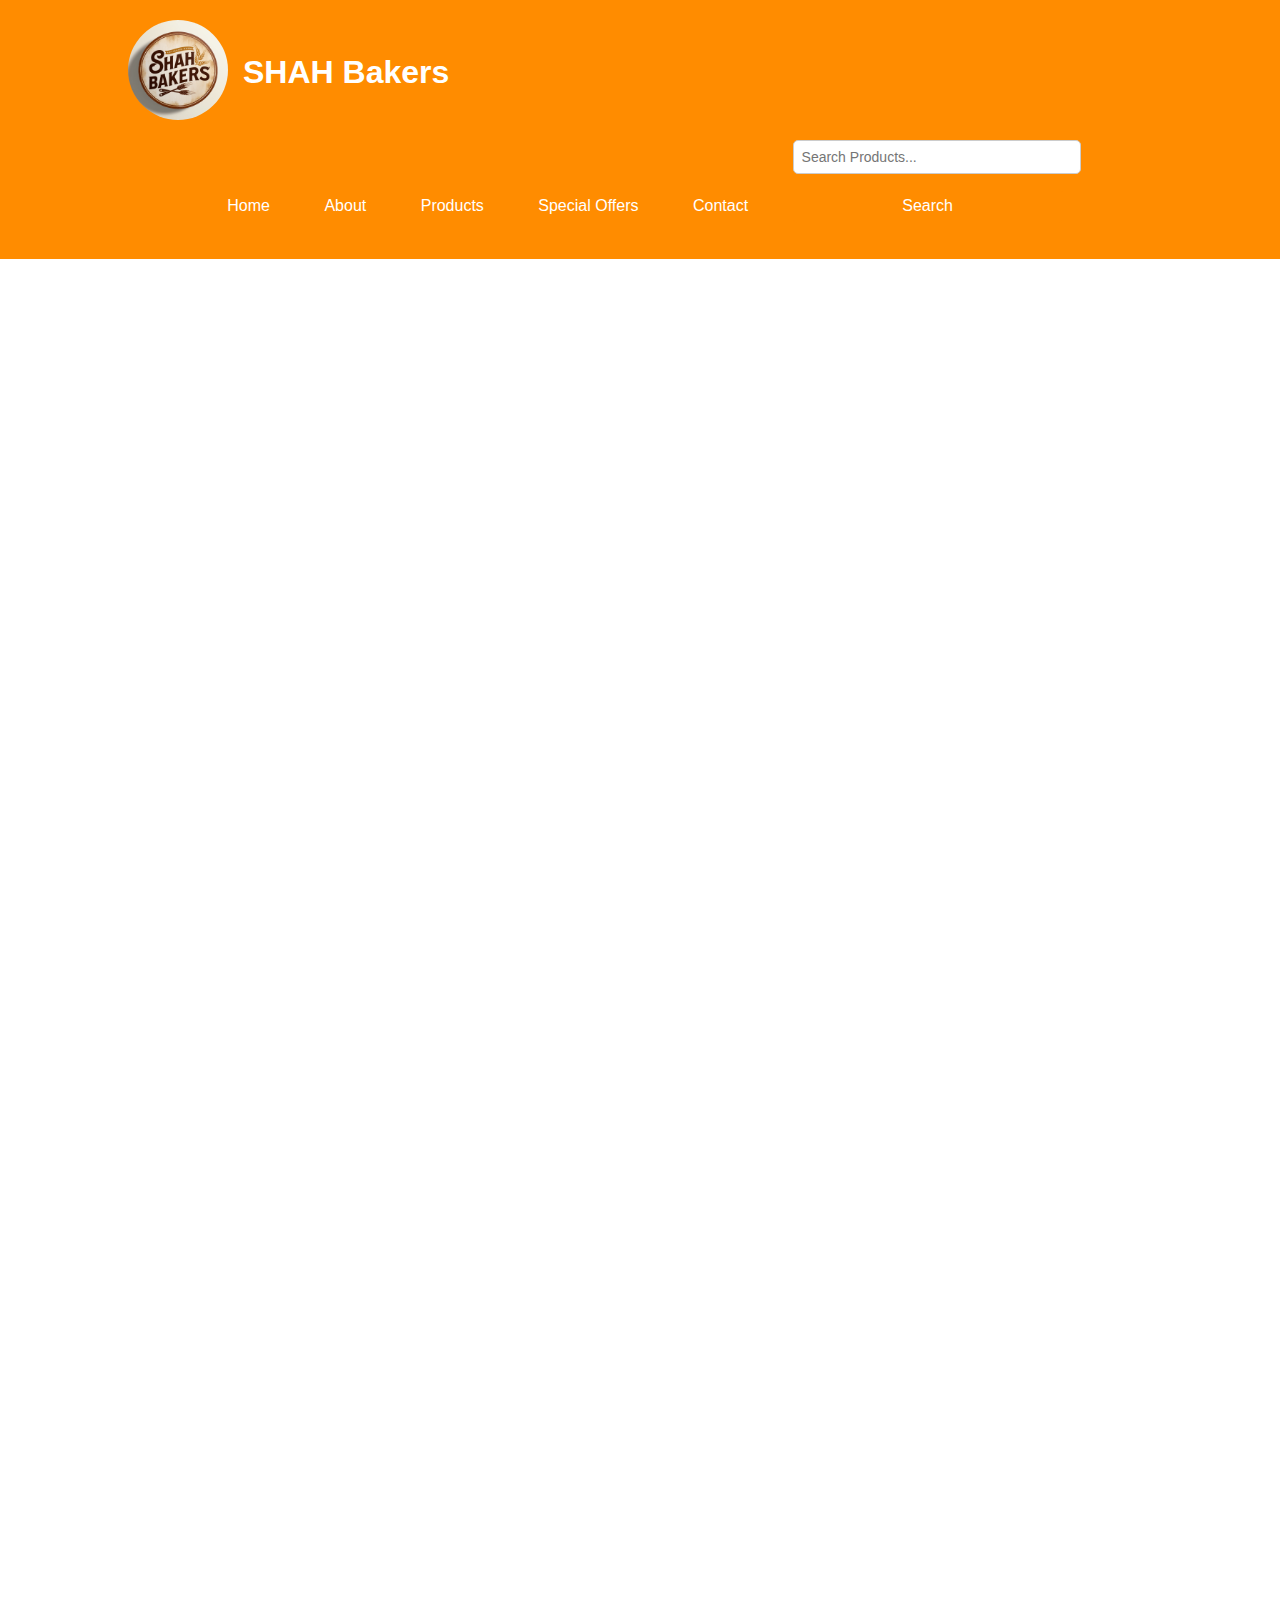
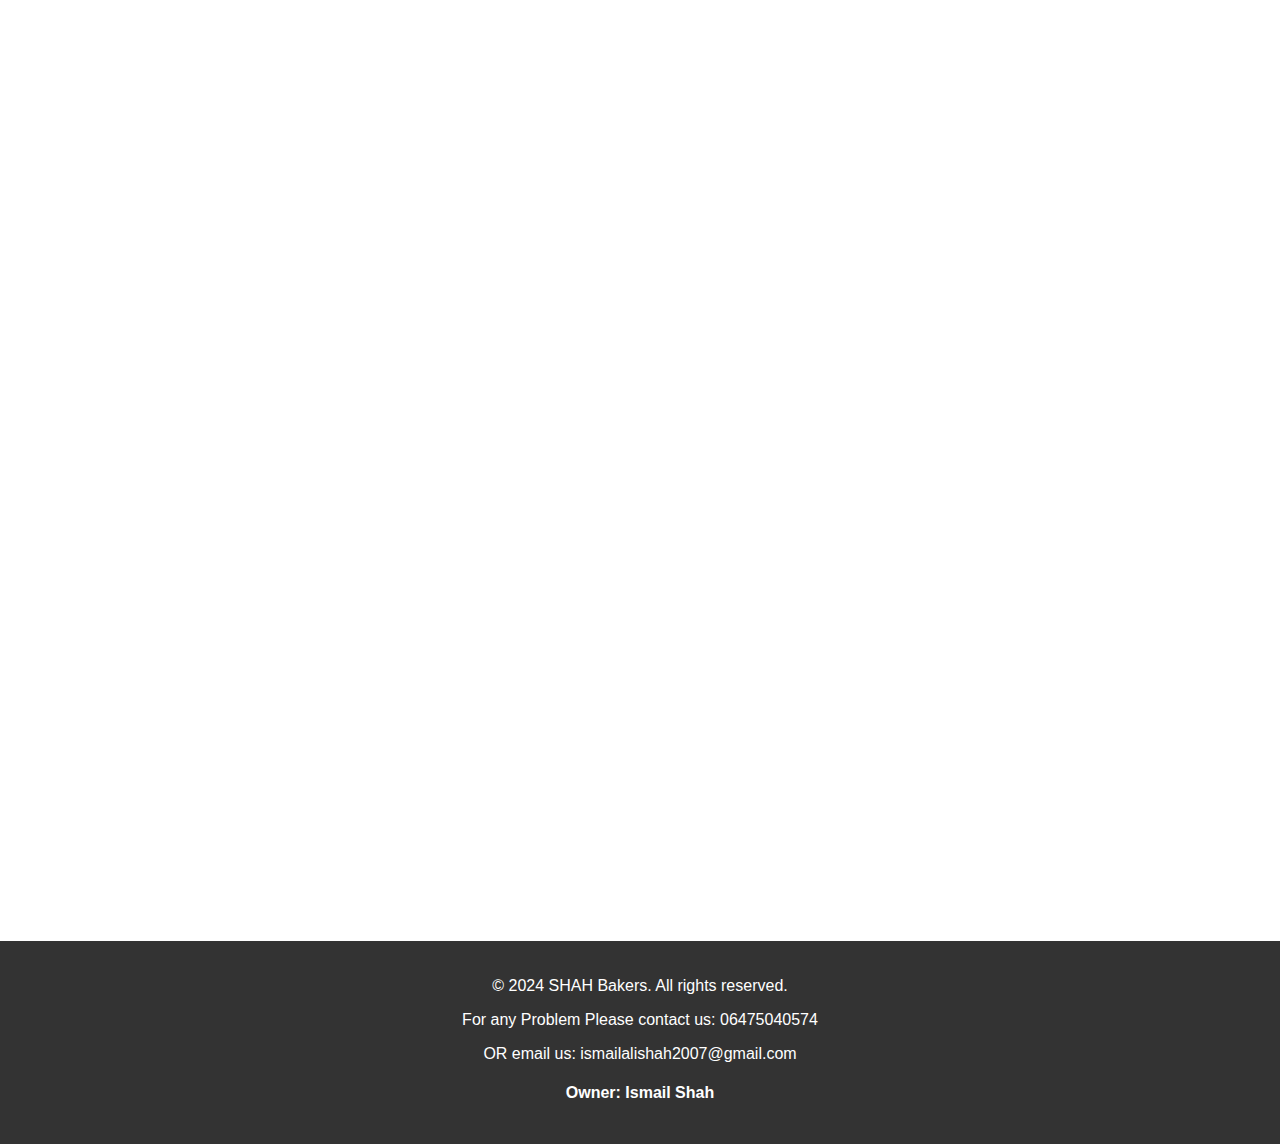
<file: index.html>
<!DOCTYPE html>
<html lang="en">
<head>
    <meta charset="UTF-8">
    <meta name="viewport" content="width=device-width, initial-scale=1.0">
    <title>SHAH Bakers</title>
    <link rel="stylesheet" href="styles.css">
</head>
<body>

    <!-- Header -->
    <header id="header">
        <div class="container">
            <div class="header-content">
                <div class="logo">
                    <img src="img folder/logo.jpg" alt="SHAH Bakers Logo" class="logo-img" radius="400px">
                </div>
                <h1>SHAH Bakers</h1>
            </div>
            <nav>
                <ul>
                    <li><a href="#home" class="nav-link">Home</a></li>
                    <li><a href="#about" class="nav-link">About</a></li>
                    <li><a href="#products" class="nav-link">Products</a></li>
                    <li><a href="#special-offers" class="nav-link">Special Offers</a></li>
                    <li><a href="#contact" class="nav-link">Contact</a></li>
                    <li>
                        <form id="search-form" action="products.html" method="get">
                            <input type="text" id="search" name="search" placeholder="Search Products...">
                            <button type="submit">Search</button>
                        </form>
                    </li>
                </ul>
            </nav>
        </div>
    </header>

    <!-- Home Section -->
    <section id="home" class="scroll-reveal">
        <div class="container">
            <h2>Welcome to SHAH Bakers</h2>
            <p>Your one-step shop for delicious baked goods.</p>
            <p>Our Bakery Items Are Famous World Wide</p>
        </div>
    </section>

    <!-- About Section -->
    <section id="about" class="scroll-reveal">
        <div class="container">
            <h2>About Us</h2>
            <p>We provide the finest quality baked goods, fresh from our ovens every day.</p>
            <p>Our Products Are 100% Hygienic</p>
        </div>
    </section>

    <!-- Products Section -->
    <section id="products" class="scroll-reveal">
        <div class="container">
            <h2>Our Products</h2>
            <div class="product-list">
                <div class="product-item">
                    <a href="order.html?product=bread">
                        <img src="img folder/bread.jpg" alt="Bread" width="400px" height="204px">
                        <h3>Fresh Bread</h3>
                        <div class="rating">⭐⭐⭐⭐☆</div>
                        <p class="review">"Best bread I’ve had in years!" - John</p>
                    </a>
                </div>
                <div class="product-item">
                    <a href="order.html?product=cake">
                        <img src="img folder/cake.jpg" alt="Cake" width="400px" height="204px">
                        <h3>Delicious Cakes</h3>
                        <div class="rating">⭐⭐⭐⭐⭐</div>
                        <p class="review">"Absolutely loved the cake!" - Sarah</p>
                    </a>
                </div>
                <div class="product-item">
                    <a href="order.html?product=cookies">
                        <img src="img folder/cookie .jpg" alt="Cookies" width="400px" height="204px">
                        <h3>Homemade Cookies</h3>
                        <div class="rating">⭐⭐⭐⭐☆</div>
                        <p class="review">"Great flavor, perfect texture." - Alex</p>
                    </a>
                </div>
                <div class="product-item">
                    <a href="order.html?product=pastries">
                        <img src="img folder/pastries.jpeg" alt="Pastries" width="400px" height="204px">
                        <h3>Delightful Pastries</h3>
                        <div class="rating">⭐⭐⭐⭐⭐</div>
                        <p class="review">"Amazing pastries, so fresh!" - Emily</p>
                    </a>
                </div>
                <div class="product-item">
                    <a href="order.html?product=nimcos">
                        <img src="img folder/nimcos.jpeg" alt="Nimcos" width="400px" height="204px">
                        <h3>Crispy Nimcos</h3>
                        <div class="rating">⭐⭐⭐⭐⭐</div>
                        <p class="review">"Perfect crunch and flavor." - Jake</p>
                    </a>
                </div>
            </div>
        </div>
    </section>

    <!-- Special Offers Section -->
    <section id="special-offers" class="scroll-reveal">
        <div class="container">
            <h2>Special Offers</h2>
            <div class="offers-list">
                <div class="offer-item">
                    <h3>Buy One Get One Free</h3>
                    <p>Get two cakes for the price of one! Limited time offer.</p>
                </div>
                <div class="offer-item">
                    <h3>20% Off on All Pastries</h3>
                    <p>Enjoy a sweet discount on all our pastries. Don't miss out!</p>
                </div>
                <div class="offer-item">
                    <h3>Free Delivery on Orders Over $50</h3>
                    <p>Get your favorite baked goods delivered to your doorstep for free.</p>
                </div>
            </div>
        </div>
    </section>

    <!-- Contact Section -->
    <section id="contact" class="scroll-reveal">
        <div class="container">
            <h2>Contact Us</h2>
            <form id="contact-form">
                <label for="name">Name:</label>
                <input type="text" id="name" name="name" required>

                <label for="email">Email:</label>
                <input type="email" id="email" name="email" required>

                <label for="message">Message:</label>
                <textarea id="message" name="message" required></textarea>

                <button type="submit">Send Message</button>
            </form>
        </div>
    </section>

    <!-- Footer -->
    <footer>
        <div class="container">
            <p>&copy; 2024 SHAH Bakers. All rights reserved.</p>
            <p>For any Problem Please contact us: 06475040574</p>
            <p>OR email us: ismailalishah2007@gmail.com</p>
            <h4>Owner: Ismail Shah</h4>
        </div>
    </footer>

    <script src="scripts.js"></script>
</body>
</html>
</file>
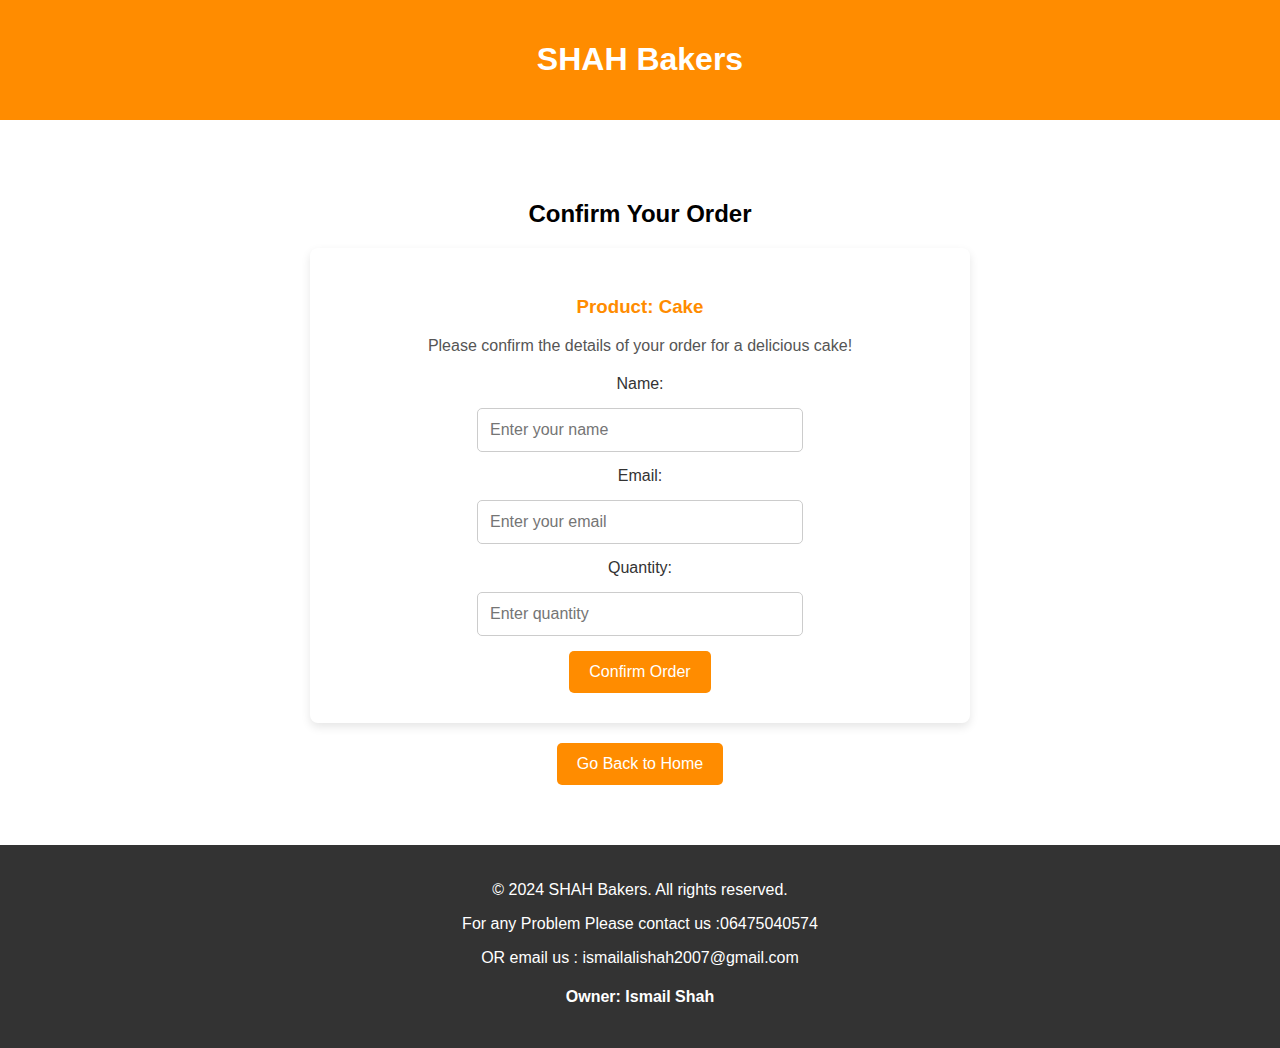
<file: order.html>
<!DOCTYPE html>
<html lang="en">
<head>
    <meta charset="UTF-8">
    <meta name="viewport" content="width=device-width, initial-scale=1.0">
    <title>Confirm Your Order</title>
    <style>
        /* General Styles */
body {
    font-family: Arial, sans-serif;
    margin: 0;
    padding: 0;
    box-sizing: border-box;
    background-color: #f9f9f9;
}

.container {
    width: 80%;
    margin: 0 auto;
}

h1, h2, h3 {
    text-align: center;
}

/* Header Styles */
header {
    background-color: #ff8c00;
    color: white;
    padding: 20px 0;
    position: sticky;
    top: 0;
    z-index: 1000;
}

/* Main Content Styles */
#main-content {
    padding: 60px 0;
    text-align: center;
}

.order-button {
    display: inline-block;
    background-color: #ff8c00;
    color: white;
    padding: 12px 20px;
    text-decoration: none;
    border-radius: 5px;
    font-size: 16px;
    transition: background-color 0.3s;
}

.order-button:hover {
    background-color: #e07c00;
}

/* Order Section Styles */
#order {
    padding: 60px 0;
    background-color: #ffffff;
}

.order-card {
    background-color: #fff;
    box-shadow: 0 4px 10px rgba(0, 0, 0, 0.1);
    border-radius: 8px;
    padding: 30px;
    text-align: center;
    max-width: 600px;
    margin: 0 auto;
}

#product-info {
    margin-bottom: 20px;
}

#product-info h3 {
    color: #ff8c00;
}

#product-info p {
    color: #555;
    font-size: 16px;
}

.order-form {
    display: flex;
    flex-direction: column;
    gap: 15px;
    align-items: center;
}

.order-form label {
    font-size: 16px;
    color: #333;
}

.order-form input {
    padding: 12px;
    width: 100%;
    max-width: 300px;
    border: 1px solid #ccc;
    border-radius: 5px;
    font-size: 16px;
}

.order-button {
    background-color: #ff8c00;
    color: white;
    padding: 12px 20px;
    border: none;
    border-radius: 5px;
    font-size: 16px;
    cursor: pointer;
    transition: background-color 0.3s;
}

.order-button:hover {
    background-color: #e07c00;
}

/* Enhanced Go Home Button Styles */
.button-container {
    text-align: center;
    margin-top: 20px;
}

.go-home-btn {
    display: inline-block;
    background-color: #ff8c00;
    color: white;
    padding: 12px 20px;
    text-decoration: none;
    border-radius: 5px;
    font-size: 16px;
    transition: background-color 0.3s, transform 0.3s;
}

.go-home-btn:hover {
    background-color: #e07c00;
    transform: scale(1.05);
}

footer {
    background-color: #333;
    color: white;
    text-align: center;
    padding: 20px;
}

/* Responsive Design */
@media (max-width: 768px) {
    .container {
        width: 90%;
    }

    .order-card {
        padding: 20px;
    }

    .order-form input {
        max-width: 100%;
    }
}

    </style>
</head>
<body>

    <!-- Header -->
    <header id="header">
        <div class="container">
            <h1>SHAH Bakers</h1>
        </div>
    </header>

    <!-- Order Section -->
    <section id="order" class="scroll-reveal">
        <div class="container">
            <h2>Confirm Your Order</h2>
            <div class="order-card">
                <div id="product-info" class="product-info">
                    <h3>Product: <span id="product-name">Cake</span></h3>
                    <p id="product-description">Please confirm the details of your order for a delicious cake!</p>
                </div>
                <!-- Order Form -->
                <form id="order-form" class="order-form">
                    <label for="name">Name:</label>
                    <input type="text" id="name" name="name" required placeholder="Enter your name">

                    <label for="email">Email:</label>
                    <input type="email" id="email" name="email" required placeholder="Enter your email">

                    <label for="quantity">Quantity:</label>
                    <input type="number" id="quantity" name="quantity" required min="1" placeholder="Enter quantity">

                    <button type="submit" class="order-button">Confirm Order</button>
                </form>
            </div>

            <!-- Go Home Button -->
            <div class="button-container">
                <a href="index.html" class="go-home-btn">Go Back to Home</a>
            </div>
        </div>
    </section>

    <footer>
        <div class="container">
            <p>&copy; 2024 SHAH Bakers. All rights reserved.</p>
            <p>For any Problem Please contact us :06475040574 </p>
            <p>OR email us : ismailalishah2007@gmail.com</p>
            <h4>Owner: Ismail Shah</h4>

        </div>
    </footer>

    <script >
      // Get product from URL (for Order page)
const urlParams = new URLSearchParams(window.location.search);
const product = urlParams.get('product'); // This will give 'bread', 'cake', or 'cookies'

const productName = document.getElementById('product-name');
const productDescription = document.getElementById('product-description');

if (product) {
    if (product === 'cake') {
        productName.textContent = "Cake";
        productDescription.textContent = "Please confirm the details of your order for a delicious cake!";
    } else if (product === 'bread') {
        productName.textContent = "Bread";
        productDescription.textContent = "Please confirm the details of your order for freshly baked bread!";
    } else if (product === 'cookies') {
        productName.textContent = "Cookies";
        productDescription.textContent = "Please confirm the details of your order for homemade cookies!";
    } else if (product === 'pastries') {
        productName.textContent = "Pastries";
        productDescription.textContent = "Please confirm the details of your order for freshly baked pastries!";
    } else if (product === 'nimcos') {
        productName.textContent ="nimcos";
        productDescription.textContent = "Please confirm the details of your order for freshly baked nimcos!";
    } else {
        productName.textContent = "Product Not Found";
        productDescription.textContent = "Sorry, we couldn't find the product you're looking for.";
    }
}


    </script>
</body>
</html>
</file>
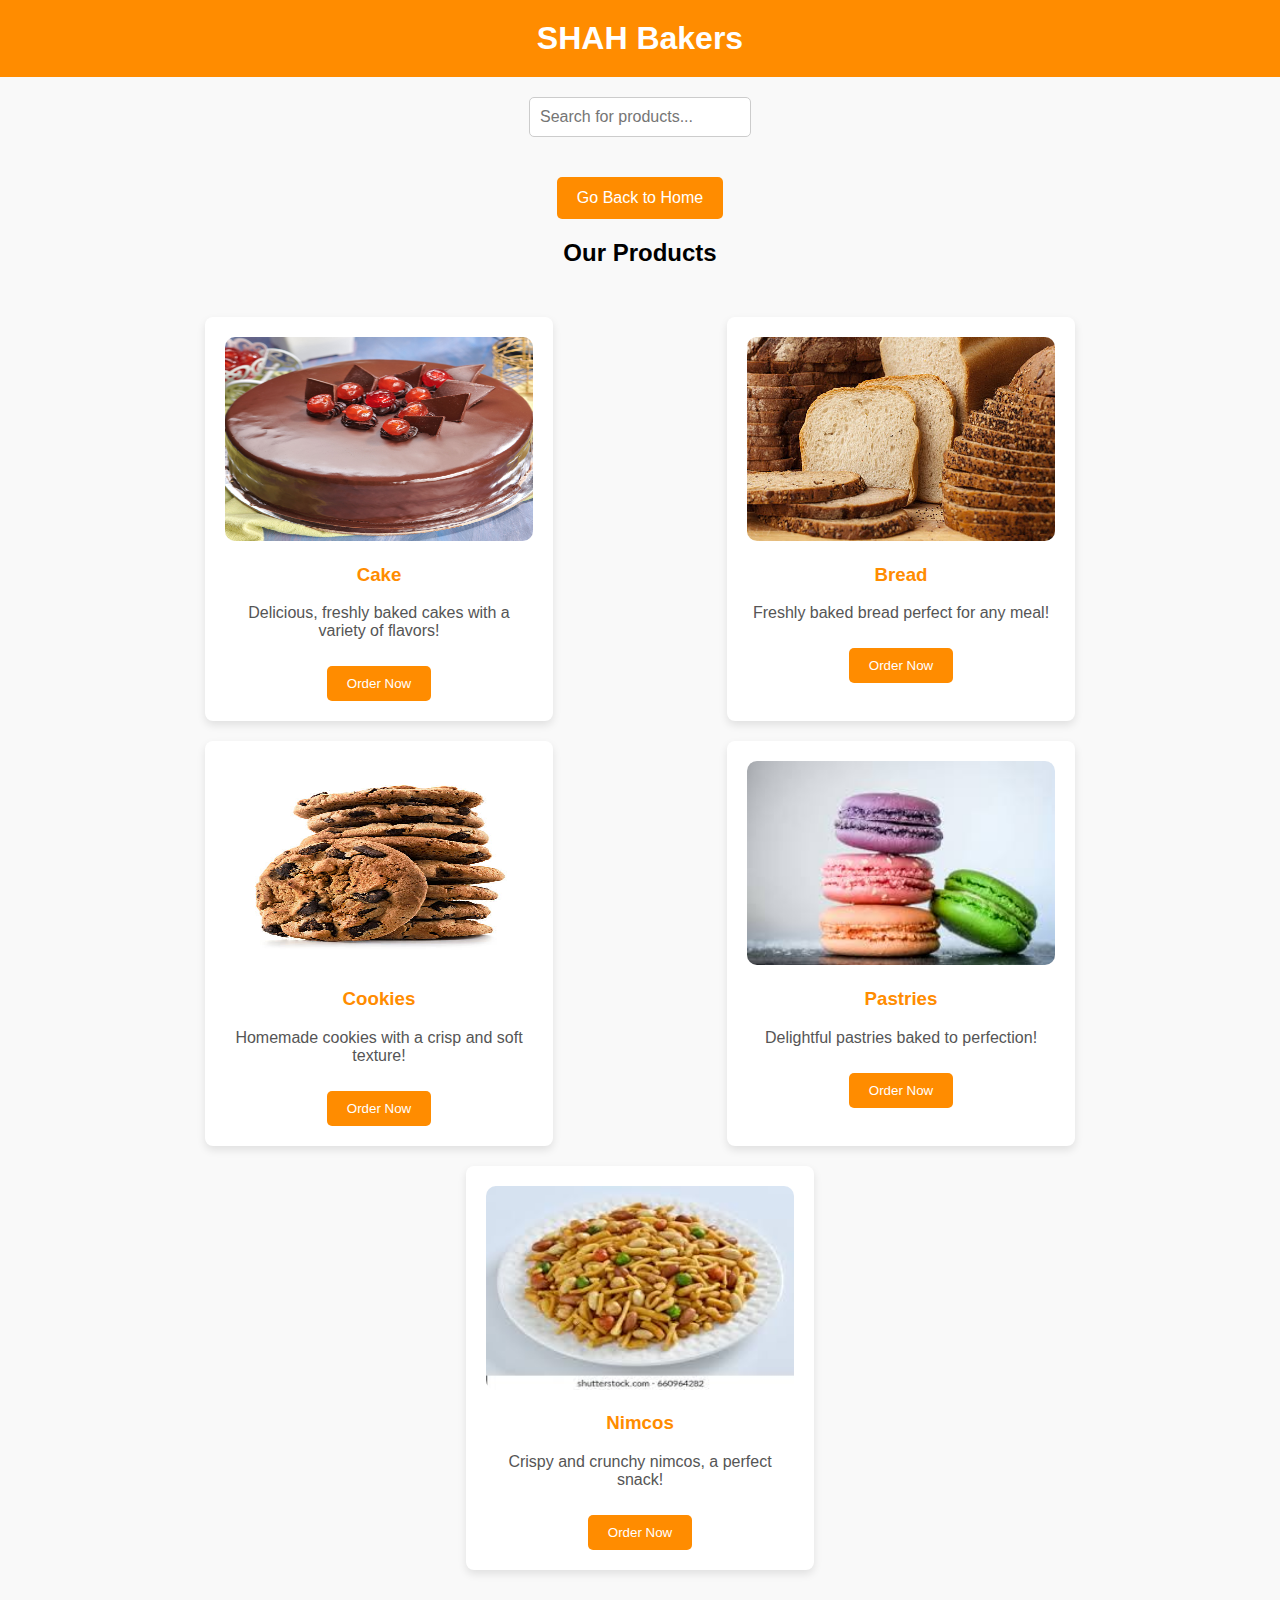
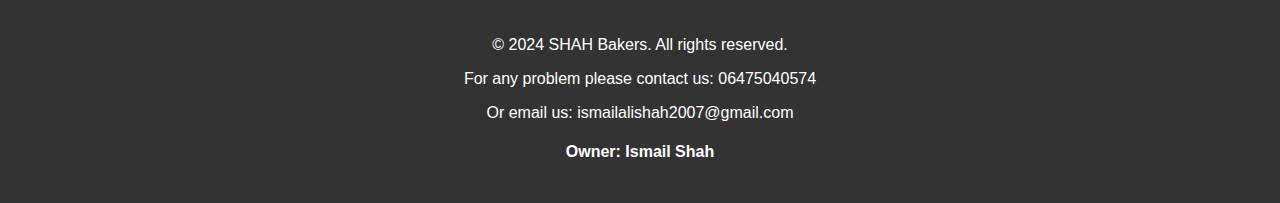
<file: products.html>
<!DOCTYPE html>
<html lang="en">
<head>
    <meta charset="UTF-8">
    <meta name="viewport" content="width=device-width, initial-scale=1.0">
    <title>Products - Wonderful Bakery</title>
    <style>
        /* General Styles */
        body {
            font-family: Arial, sans-serif;
            margin: 0;
            padding: 0;
            box-sizing: border-box;
            background-color: #f9f9f9;
        }

        .container {
            width: 80%;
            margin: 0 auto;
        }

        h1, h2, h3 {
            text-align: center;
        }

        /* Header Styles */
        header {
            background-color: #ff8c00;
            color: white;
            padding: 20px 0;
            position: sticky;
            top: 0;
            z-index: 1000;
            display: flex;
            justify-content: center;
            align-items: center;
        }

        header h1 {
            margin: 0;
        }

        /* Product Section */
        .product-list {
            display: flex;
            justify-content: space-around;
            flex-wrap: wrap;
            gap: 20px;
            padding: 30px 0;
        }

        .product-item {
            text-align: center;
            width: 30%;
            background-color: #fff;
            padding: 20px;
            box-shadow: 0 4px 8px rgba(0, 0, 0, 0.1);
            border-radius: 8px;
        }

        .product-item img {
            max-width: 100%;
            border-radius: 10px;
        }

        .product-item h3 {
            color: #ff8c00;
        }

        .product-item p {
            color: #555;
            font-size: 16px;
        }

        .product-item button {
            margin-top: 10px;
            padding: 10px 20px;
            background-color: #ff8c00;
            color: white;
            border: none;
            border-radius: 5px;
            cursor: pointer;
        }

        .product-item button:hover {
            background-color: #e07c00;
        }

        /* Search Filter */
        .search-box {
            text-align: center;
            margin: 20px 0;
        }

        .search-box input {
            padding: 10px;
            font-size: 16px;
            width: 200px;
            border-radius: 5px;
            border: 1px solid #ccc;
        }

        /* Order Form Modal */
        .modal {
            display: none; /* Hidden by default */
            position: fixed; /* Stay in place */
            z-index: 1000; /* Sit on top */
            padding-top: 100px; /* Location of the box */
            left: 0;
            top: 0;
            width: 100%; /* Full width */
            height: 100%; /* Full height */
            overflow: auto; /* Enable scroll if needed */
            background-color: rgb(0,0,0); /* Fallback color */
            background-color: rgba(0,0,0,0.4); /* Black w/ opacity */
        }

        .modal-content {
            background-color: #fefefe;
            margin: auto;
            padding: 20px;
            border: 1px solid #888;
            width: 80%;
            max-width: 600px;
            border-radius: 8px;
        }

        .close {
            color: #aaa;
            float: right;
            font-size: 28px;
            font-weight: bold;
        }

        .close:hover,
        .close:focus {
            color: black;
            text-decoration: none;
            cursor: pointer;
        }

        form input, form textarea {
            width: 100%;
            padding: 10px;
            margin-bottom: 15px;
            border: 1px solid #ccc;
            border-radius: 5px;
        }

        form button {
            width: 100%;
            padding: 10px;
            background-color: #ff8c00;
            color: white;
            border: none;
            border-radius: 5px;
            cursor: pointer;
            font-size: 16px;
        }

        form button:hover {
            background-color: #e07c00;
        }

        /* Footer Styles */
        footer {
            background-color: #333;
            color: white;
            text-align: center;
            padding: 20px;
        }
        .go-home-btn {
            display: inline-block;
            background-color: #ff8c00;
            color: white;
            padding: 12px 20px;
            text-decoration: none;
            border-radius: 5px;
            font-size: 16px;
            transition: background-color 0.3s, transform 0.3s;
            margin-top: 20px;
        }

        .go-home-btn:hover {
            background-color: #e07c00;
            transform: scale(1.05);
        }
    </style>
</head>
<body>

    <!-- Header -->
    <header>
        <h1>SHAH Bakers</h1>
    </header>


    <!-- Search Box -->
    <div class="search-box">
        <input type="text" id="search-input" placeholder="Search for products..." onkeyup="filterProducts()">
    </div>

    <!-- Product List -->
    <div class="container">
        <div class="button-container" style="text-align: center;">
            <a href="index.html" class="go-home-btn">Go Back to Home</a>
        </div>
        <h2>Our Products</h2>
        <div class="product-list" id="product-list">
            <!-- Product Items -->
            <div class="product-item" data-name="cake">
                <img src="img folder/cake.jpg" alt="Cake"width="400px" height="204px">
                <h3>Cake</h3>
                <p>Delicious, freshly baked cakes with a variety of flavors!</p>
                <button onclick="openOrderForm('Cake')">Order Now</button>
            </div>
            <div class="product-item" data-name="bread">
                <img src="img folder/bread.jpg" alt="Bread"width="400px" height="204px">
                <h3>Bread</h3>
                <p>Freshly baked bread perfect for any meal!</p>
                <button onclick="openOrderForm('Bread')">Order Now</button>
            </div>
            <div class="product-item" data-name="cookies">
                <img src="img folder/cookie .jpg" alt="Cookies"width="400px" height="204px">
                <h3>Cookies</h3>
                <p>Homemade cookies with a crisp and soft texture!</p>
                <button onclick="openOrderForm('Cookies')">Order Now</button>
            </div>
            <div class="product-item" data-name="pastries">
                <img src="img folder/pastries.jpeg" alt="Pastries"width="400px" height="204px">
                <h3>Pastries</h3>
                <p>Delightful pastries baked to perfection!</p>
                <button onclick="openOrderForm('Pastries')">Order Now</button>
            </div>
            <div class="product-item" data-name="nimcos">
                <img src="img folder/nimcos.jpeg" alt="Nimcos"width="400px" height="204px">
                <h3>Nimcos</h3>
                <p>Crispy and crunchy nimcos, a perfect snack!</p>
                <button onclick="openOrderForm('Nimcos')">Order Now</button>
            </div>
        </div>
    </div>

    <!-- Order Form Modal -->
    <div id="orderModal" class="modal">
        <div class="modal-content">
            <span class="close" onclick="closeOrderForm()">&times;</span>
            <form id="order-form">
                <h2 id="order-form-title">Order Form</h2>
                <input type="text" id="name" name="name" placeholder="Your Name">
                <input type="email" id="email" name="email" placeholder="Your Email">
                <input type="number" id="quantity" name="quantity" placeholder="Quantity" min="1">
                <button type="submit">Confirm Order</button>
            </form>
        </div>
    </div>

    <!-- Footer -->
    <footer>
        <p>&copy; 2024 SHAH Bakers. All rights reserved.</p>
        <p>For any problem please contact us: 06475040574</p>
        <p>Or email us: ismailalishah2007@gmail.com</p>
        <h4>Owner: Ismail Shah</h4>
    </footer>

    <script>
        // Search Filter Functionality
        function filterProducts() {
            const query = document.getElementById('search-input').value.toLowerCase();
            const productItems = document.querySelectorAll('.product-item');

            productItems.forEach(item => {
                const productName = item.getAttribute('data-name');
                if (productName.toLowerCase().includes(query)) {
                    item.style.display = 'block';
                } else {
                    item.style.display = 'none';
                }
            });
        }

        // Get product from URL (for highlighting specific product)
        const urlParams = new URLSearchParams(window.location.search);
        const product = urlParams.get('search'); // Grabs the search query from URL, e.g., ?search=cake

        if (product) {
            const productItems = document.querySelectorAll('.product-item');
            productItems.forEach(item => {
                if (item.getAttribute('data-name') === product.toLowerCase()) {
                    item.style.border = '2px solid #ff8c00'; // Highlight the selected product
                }
            });
        }

        // Order Form Modal
        const modal = document.getElementById("orderModal");

        function openOrderForm(product) {
            document.getElementById("order-form-title").textContent = `Order Form - ${product}`;
            modal.style.display = "block";
        }

        function closeOrderForm() {
            modal.style.display = "none";
        }

        window.onclick = function(event) {
            if (event.target == modal) {
                modal.style.display = "none";
            }
        }

        // Handle order form submission
        document.getElementById("order-form").addEventListener("submit", function(event) {
            event.preventDefault();
            // Implement order submission logic here
            alert("Order placed successfully!");
            closeOrderForm();
        });
    </script>

</body>
</html>
</file>
<file: styles.css>
/* General Styles */
body {
    font-family: Arial, sans-serif;
    margin: 0;
    padding: 0;
    box-sizing: border-box;
}

.container {
    width: 80%;
    margin: 0 auto;
}

h1, h2, h3 {
    text-align: center;
}

/* Header Styles */
header {
    background-color: #ff8c00;
    color: white;
    padding: 20px 0;
    position: sticky;
    top: 0;
    z-index: 1000;
    display: flex;
    justify-content: center;
    align-items: center;
}

header .header-content {
    display: flex;
    align-items: center;
}

header .logo {
    margin-right: 15px;
}

header .logo-img {
    width: 100px; /* Increased logo size */
    height: 100px;
    border-radius: 50%;
    object-fit: cover;
}

header h1 {
    margin: 0;
    font-size: 2em; /* Adjusted font size for the title */
}

/* Navigation Bar */
header nav ul {
    list-style: none;
    padding: 0;
    text-align: center;
}

header nav ul li {
    display: inline;
    margin: 0 15px;
}

header nav ul li a {
    color: white;
    text-decoration: none;
    padding: 10px;
    transition: background-color 0.3s;
}

header nav ul li a:hover {
    background-color: rgba(255, 255, 255, 0.2);
}

/* Section Styles */
section {
    padding: 60px 0;
}

.product-item a {
    display: block;
    text-decoration: none;
    color: inherit; /* Ensures text color remains the same */
}

.product-item a:hover {
    opacity: 0.8; /* Adds hover effect */
}

.product-list {
    display: flex;
    justify-content: space-around;
    flex-wrap: wrap;
}

.product-item {
    text-align: center;
    width: 30%;
    margin-bottom: 20px;
}

.product-item img {
    max-width: 100%;
    border-radius: 10px;
}

form {
    max-width: 600px;
    margin: 0 auto;
}

form input, form textarea {
    width: 100%;
    padding: 10px;
    margin-bottom: 15px;
    border: 1px solid #ccc;
    border-radius: 5px;
}

form button {
    width: 100%;
    padding: 10px;
    background-color: #ff8c00;
    color: white;
    border: none;
    border-radius: 5px;
    cursor: pointer;
    font-size: 16px;
}

form button:hover {
    background-color: #e07c00;
}

footer {
    background-color: #333;
    color: white;
    text-align: center;
    padding: 20px;
}

/* Scroll Reveal Animation */
.scroll-reveal {
    opacity: 0;
    transform: translateY(50px);
    transition: opacity 0.6s ease-out, transform 0.6s ease-out;
}

.scroll-reveal.scrolled {
    opacity: 1;
    transform: translateY(0);
}

/* New Styles for Ratings/Reviews */
.product-item .rating {
    font-size: 1.2em;
    color: gold;
}

.product-item .review {
    font-style: italic;
    color: #555;
    font-size: 0.9em;
}

/* Search Bar Styling */
#search-form {
    display: inline-block;
}

#search-form input {
    padding: 8px;
    font-size: 14px;
}

#search-form button {
    padding: 8px;
    background-color: #ff8c00;
    color: white;
    border: none;
    cursor: pointer;
}

#search-form button:hover {
    background-color: #e07c00;
}

/* Mobile Optimization */
@media (max-width: 768px) {
    .container {
        width: 90%;
    }

    header {
        flex-direction: column;
        padding: 15px 0;
    }

    header .header-content {
        flex-direction: column;
        align-items: center;
    }

    header .logo {
        margin-bottom: 10px;
    }

    header nav ul {
        display: block;
        text-align: left;
    }

    header nav ul li {
        display: block;
        margin: 10px 0;
    }

    .product-list {
        flex-direction: column;
        align-items: center;
    }

    .product-item {
        width: 80%;
    }

    form {
        width: 100%;
    }

    footer {
        padding: 15px;
    }

    #search-form input, #search-form button {
        font-size: 14px;
        padding: 6px;
    }
}

/* Additional Mobile Optimization for smaller screens */
@media (max-width: 480px) {
    h1, h2, h3 {
        font-size: 1.2em;
    }

    .product-item {
        width: 100%;
    }

    .product-item img {
        max-width: 100%;
    }
}
</file>
